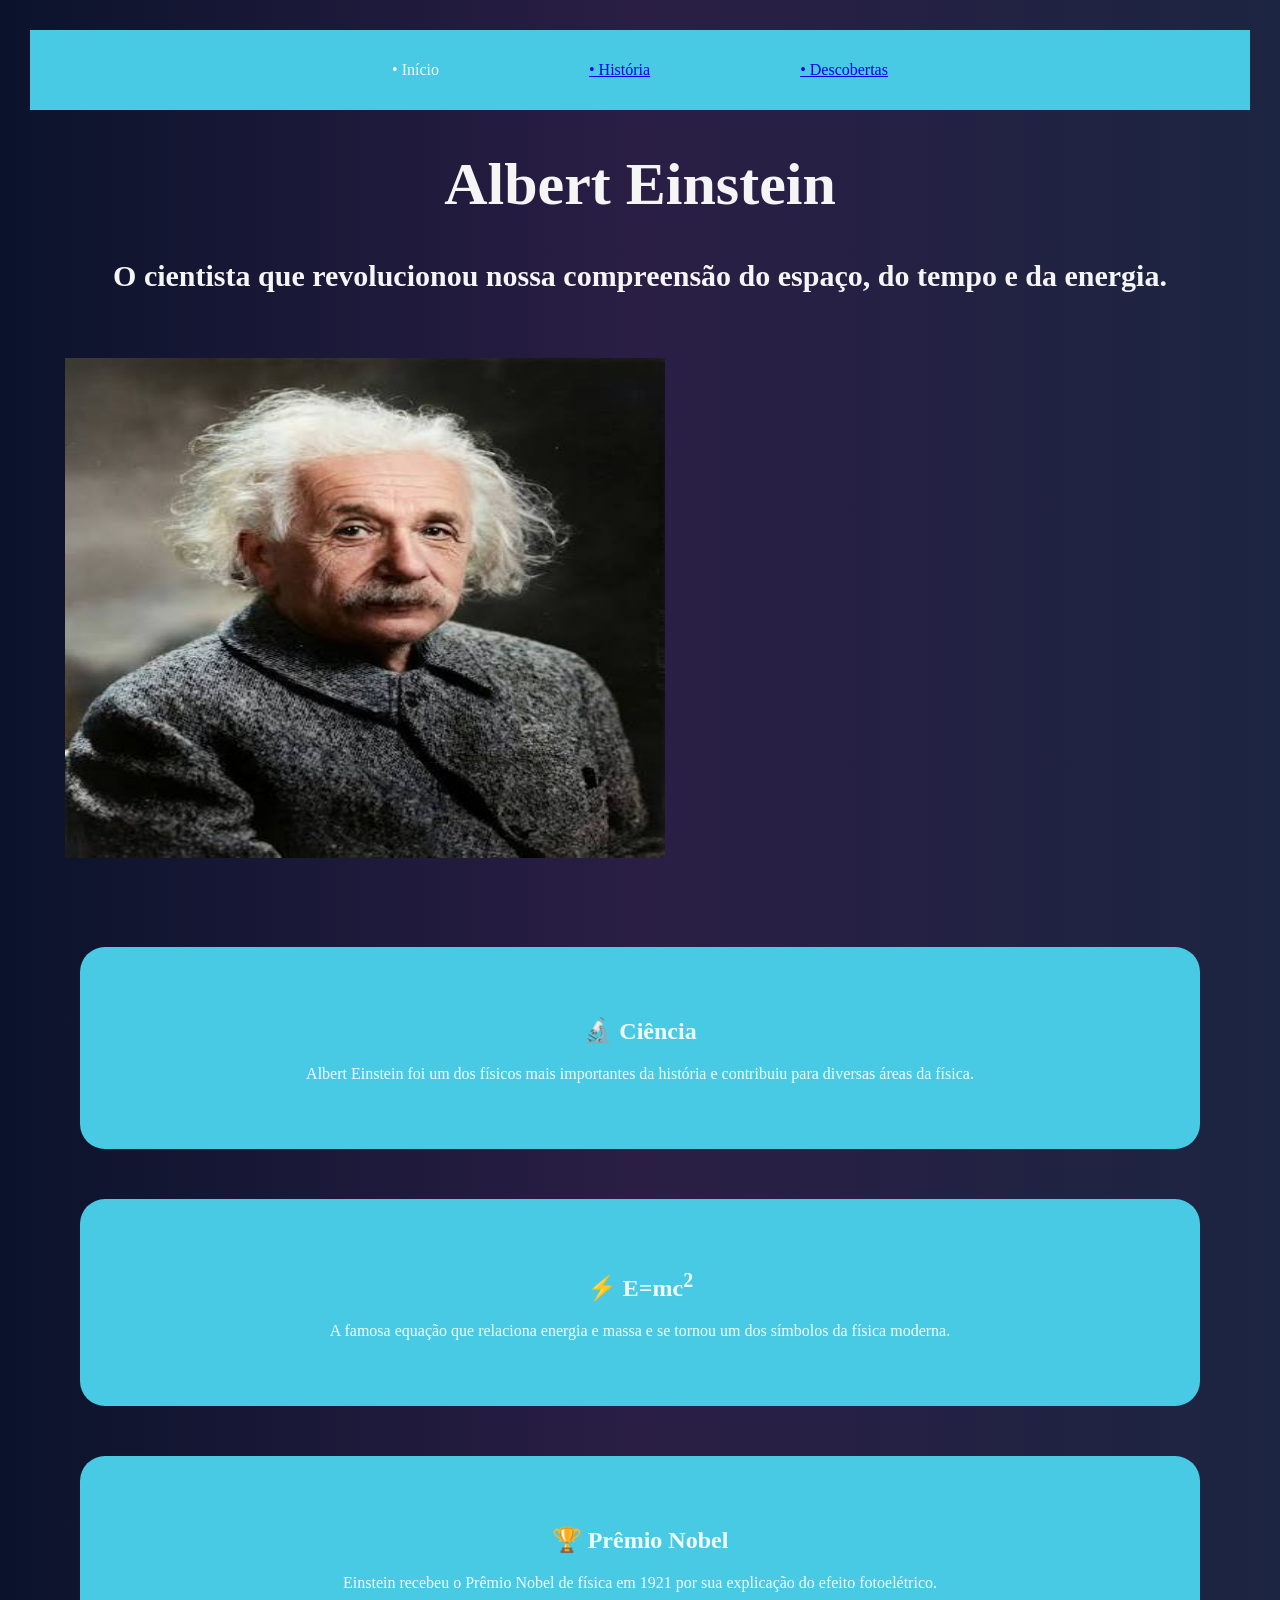
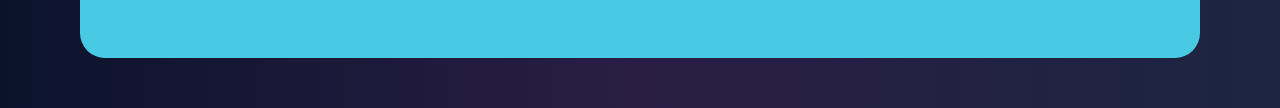
<file: Atividade-PW1/index.html>
<!DOCTYPE html>
<html lang="en">
<head>
    <meta charset="UTF-8">
    <meta name="viewport" content="width=device-width, initial-scale=1.0">
    <title>Albert Einstein</title>
    <link rel="Stylesheet" href="./css/style.css">
</head>

<body>

    <!--Menu do site, onde vou encaixar cada link para direcionar de uma pagina para outra-->
    
    <div class="container_paragrafo">
    
    <p>• Início</p> 
    <p><a href="história.html">• História</a></p> 
    <p><a href="Descobertas.html">• Descobertas</a> </p> 

</div>


    <!-- Apresentação com título e imagem  -->
    <h1>Albert Einstein</h1>
        <h3>O cientista que revolucionou nossa compreensão do espaço, do tempo e da energia.</h3>

        <img src="imagem/Pagina_inicial_img1.jfif" alt="Foto do Albert Einstein" height="500px" width="600px">


    <!-- Divisão de informações para deixar bonito visualmente -->
      <div class="card1">
        <h2>🔬 Ciência</h2>
        <p>Albert Einstein foi um dos físicos mais importantes da história e contribuiu para diversas áreas da física.</p>
         </div>

    <div class="card2">
        <h2>⚡ E=mc<sup>2</sup></h2>
        <p>A famosa equação que relaciona energia e massa e se tornou um dos símbolos da física moderna.</p>
         </div>

     <div class="card3">
            <h2>🏆 Prêmio Nobel</h2>
            <p>Einstein recebeu o Prêmio Nobel de física em 1921 por sua explicação do efeito fotoelétrico.</p>
        </div>


</body>
</html>
</file>
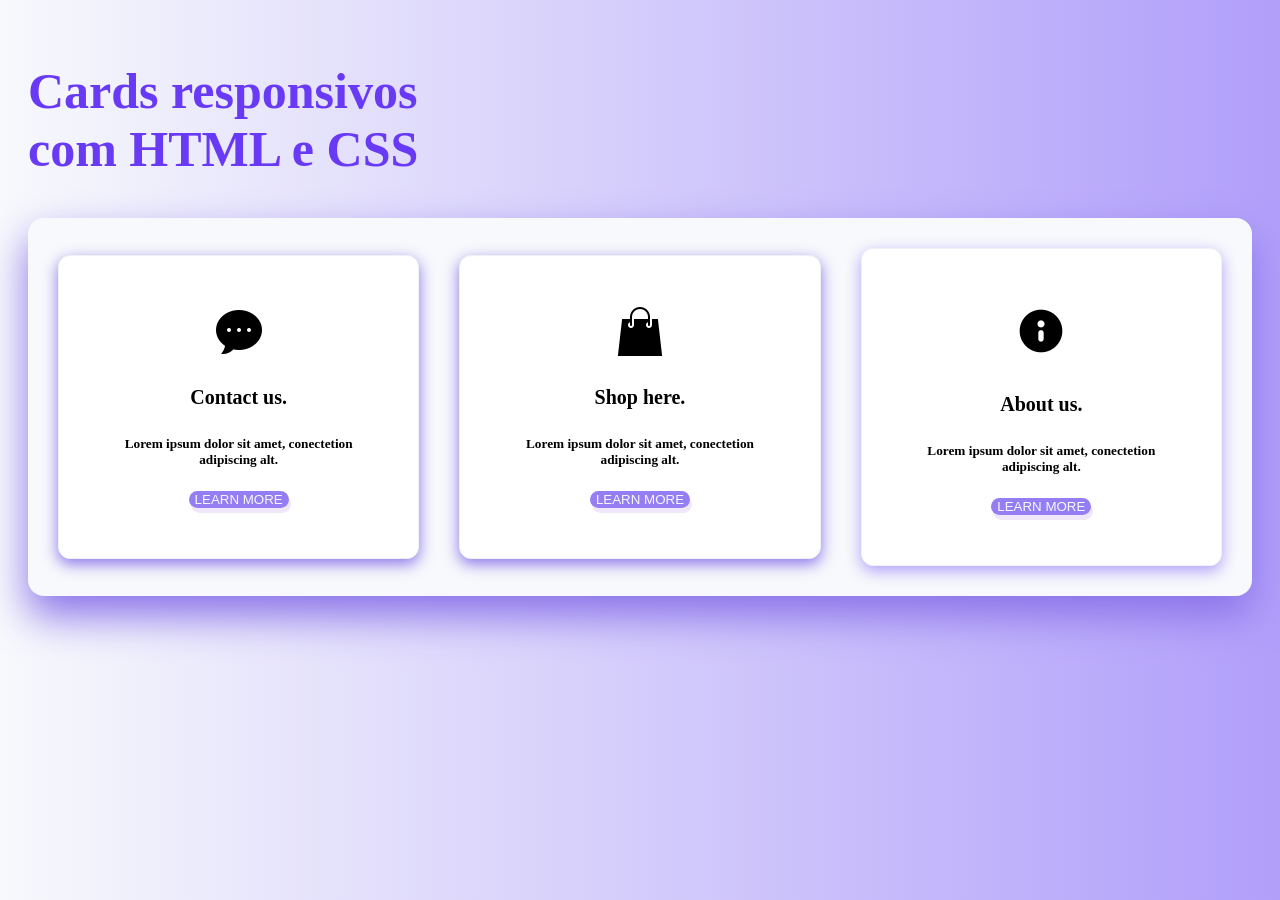
<file: Atividade_flexbox/index.html>
<!DOCTYPE html>
<html lang="en">
<head>
    <meta charset="UTF-8">
    <meta name="viewport" content="width=device-width, initial-scale=1.0">
    <title>Cards</title>
    <link rel="Stylesheet" href="Style.css">
</head>
<body>
    
    <h1>Cards responsivos<br><span>com HTML e CSS</span> </h1>

    <div class="item">
        
        <div class="Contact">
            <img src="img/contact.png" alt="Entre em contato">
            <h4>Contact us.</h4>
            <h5>Lorem ipsum dolor sit amet, conectetion adipiscing alt.</h5>
            <button>LEARN MORE</button>

        </div>

        <div class="Shop">
            <img src="img/shop.png" alt="Compre aqui">
            <h4>Shop here.</h4>
            <h5>Lorem ipsum dolor sit amet, conectetion adipiscing alt.</h5>
            <button>LEARN MORE</button>

        </div>

        <div class="About">
            <img src="img/About.png" alt="Sobre nós">
            <h4>About us.</h4>
            <h5>Lorem ipsum dolor sit amet, conectetion adipiscing alt.</h5>
            <button>LEARN MORE</button>

        </div>
        

    </div>

</body>
</html>
</file>
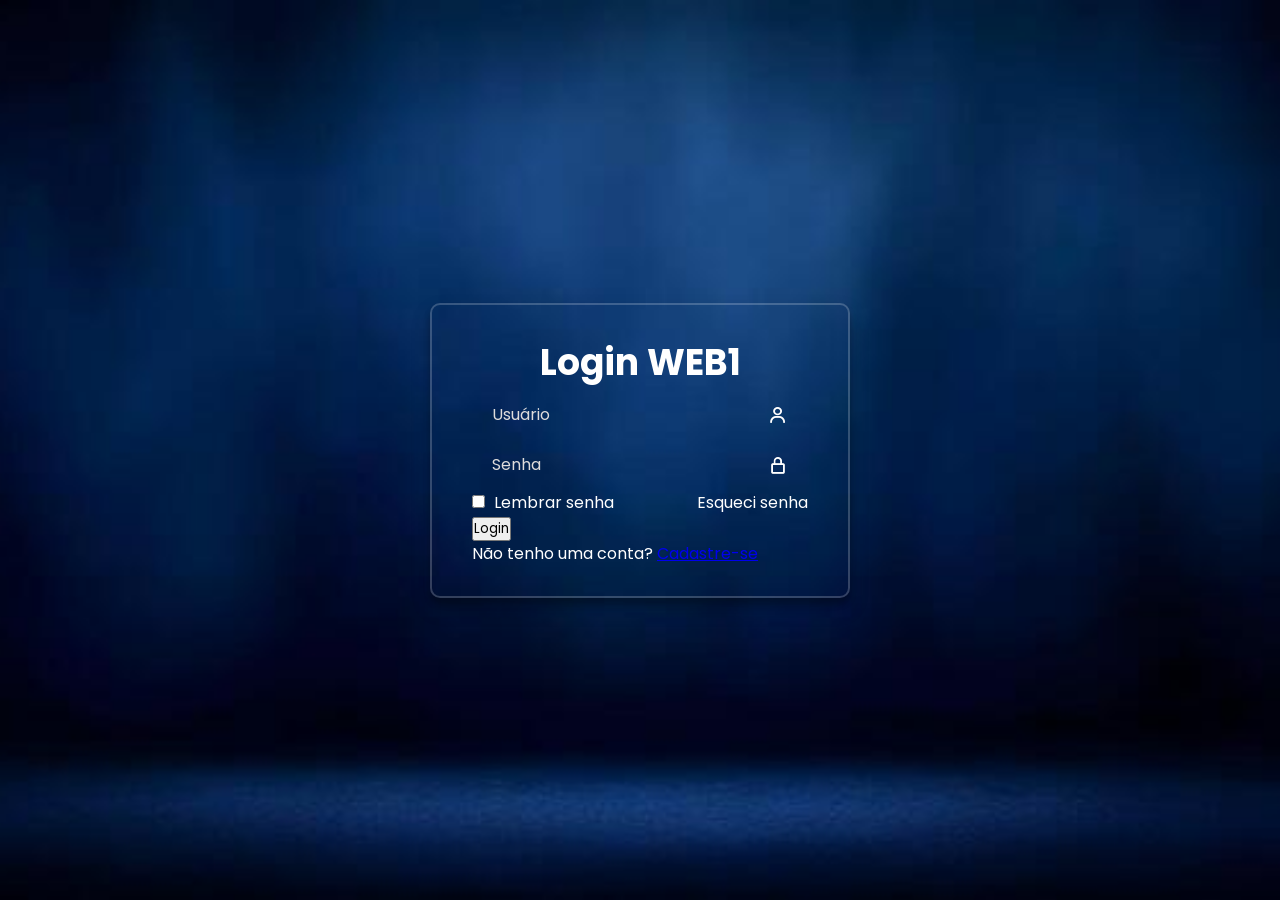
<file: tela_login/index.html>
<!DOCTYPE html>
<!-- video 
     https://www.youtube.com/watch?v=pXAGoP2G2vE&t=1772s
-->
<html lang="pt-br"> <!-- Idioma -->
<head>
  <meta charset="UTF-8">
  <meta name="viewport" content="width=device-width, initial-scale=1.0">
  <link href='https://unpkg.com/boxicons@2.1.4/css/boxicons.min.css' rel='stylesheet'>
<link rel="stylesheet" href="styles.css">
  <title>Document</title>
</head>
<body></body> 
  <main class="container">
 <form>
  <h1>Login WEB1</h1>
  <div class="input-box">
    <input placeholder="Usuário" type="email">
    <i class="bx bx-user"></i>
  </div>

  <div class="input-box">
    <input placeholder="Senha" type="password">
    <i class="bx bx-lock-alt"></i>
  </div>

  <div class="remember-forgot">
    <label>
    <input type="checkbox" id="remember">
    Lembrar senha
    </label>

    <a href="#"> Esqueci senha</a>
  </div>
  <button type="submit">Login</button>
  <div class="register-link">
    <p>Não tenho uma conta? <a href="#">Cadastre-se</a></p>
  </div>
  
</form>
  </main>
  
</body>
</html>
</file>
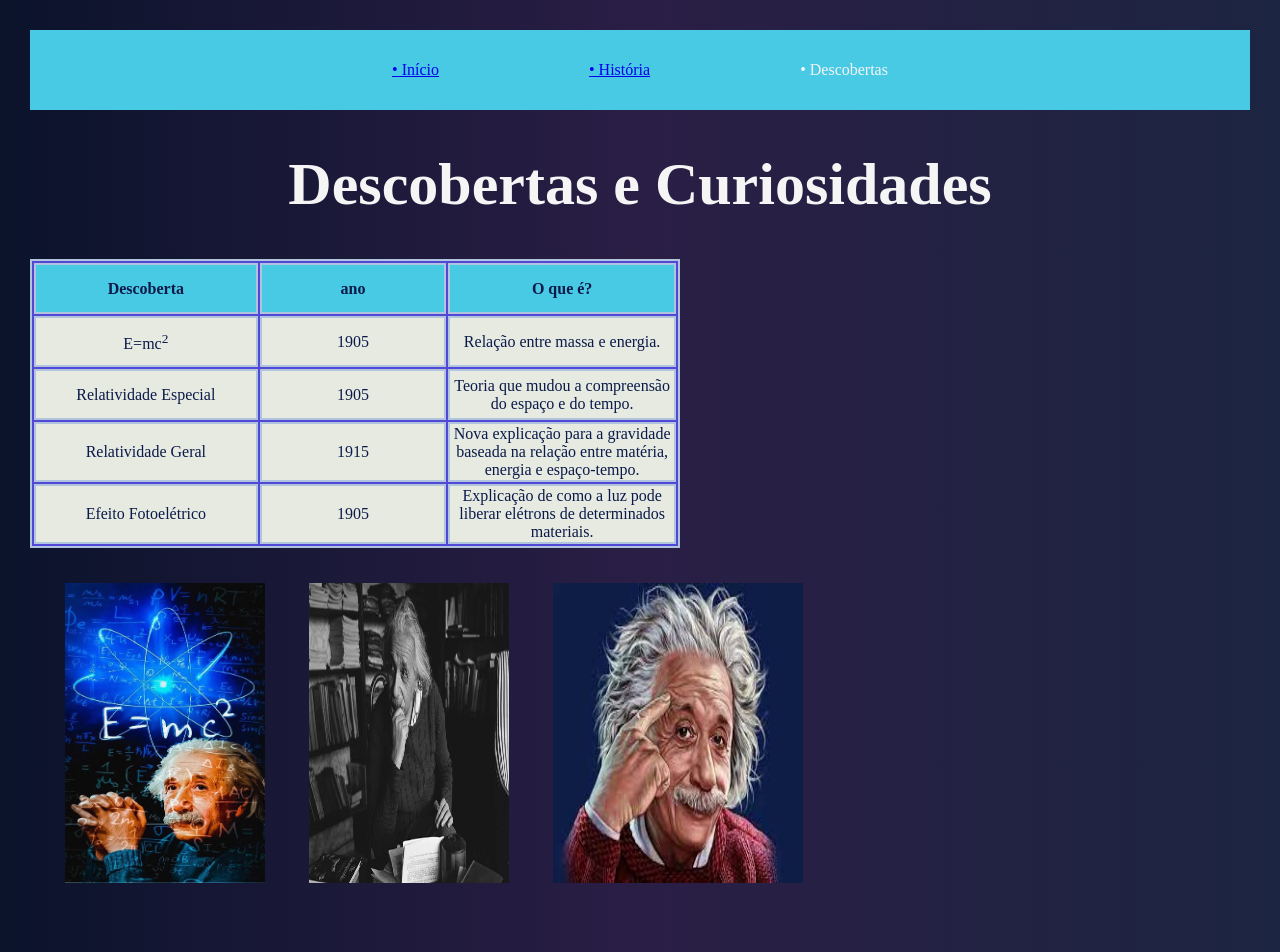
<file: Atividade-PW1/Descobertas.html>
<!DOCTYPE html>
<html lang="en">
<head>
    <meta charset="UTF-8">
    <meta name="viewport" content="width=device-width, initial-scale=1.0">
    <title>Descobertas</title>
    <link rel="Stylesheet" href="./css/style.css">
</head>
<body>
    
      <!--Menu do site, onde vou encaixar cada link para direcionar de uma pagina para outra-->
 
      <div class="container_paragrafo">
    
        <p><a href="index.html">• Início</a></p> 
        <p><a href="história.html">• História</a></p> 
        <p>• Descobertas</p> 
    
    </div>

    

    <h1>Descobertas e Curiosidades</h1>


    <!-- tabela com informações das descobertas que o Einstein fez durante seu período de vida na terra -->
    <table>
        <tr>
            <th>Descoberta</th>
            <th>ano</th>
            <th>O que é?</th>

        </tr>
    
        <tr>
            <td>E=mc<sup>2</sup></td>
            <td>1905</td>
            <td>Relação entre massa e energia.</td>

        </tr>
    
        <tr>
            <td>Relatividade Especial</td>
            <td>1905</td>
            <td>Teoria que mudou a compreensão do espaço e do tempo.</td>

        </tr>

        <tr>
            <td>Relatividade Geral</td>
            <td>1915</td>
            <td>Nova explicação para a gravidade baseada na relação entre matéria, energia e espaço-tempo.</td>

        </tr>

        <tr>
            <td>Efeito Fotoelétrico	</td>
            <td>1905</td>
            <td>Explicação de como a luz pode liberar elétrons de determinados materiais.</td>

        </tr>
    </table>

    <img src="./imagem/Descobertas_img1.jfif"  alt="Descoberta1" height="300px" width="200px">
    <img src="./imagem/Descobertas_img2.jfif"  alt="Descoberta2" height=" 300px" width="200px">
    <img src="./imagem/Descoberta_img3.jpg"  alt="Descoberta3" height="300px" width="250px">
    

</body>
</html>
</file>
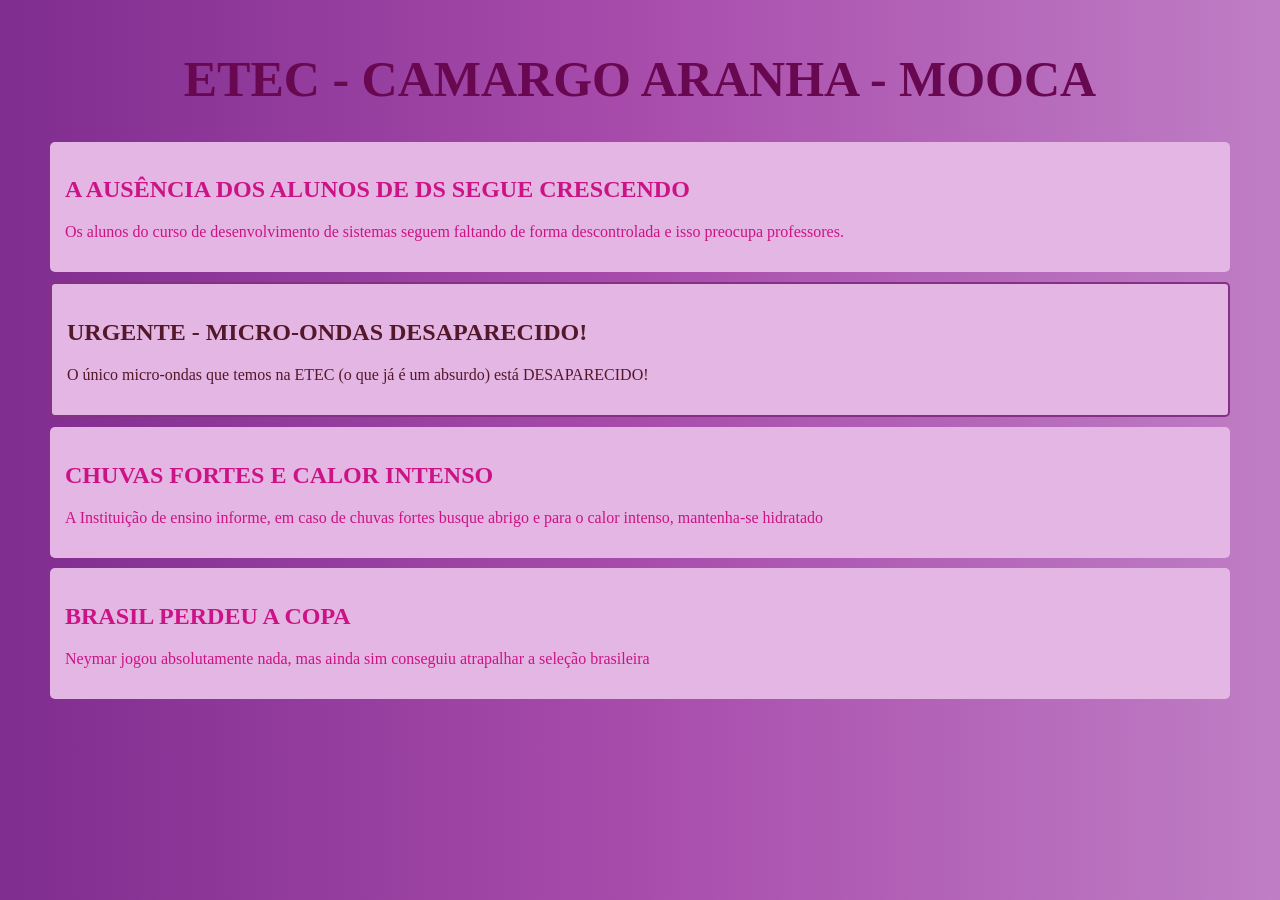
<file: site/atividade_1_externa.html>
<!DOCTYPE html>
<html lang="en">
<head>
    <meta charset="UTF-8">
    <meta name="viewport" content="width=device-width, initial-scale=1.0">
    <title>Browser</title>
    <link rel="stylesheet" href="style.css">
</head>
<body>

     <h1>ETEC - CAMARGO ARANHA - MOOCA</h2>
       <div class="cartao-noticia">
           <h2>A AUSÊNCIA DOS ALUNOS DE DS SEGUE CRESCENDO</h2>
           <p>Os alunos do curso de desenvolvimento de sistemas seguem faltando de forma descontrolada e isso preocupa professores.</p>
       </div>
   
       <!-- Usando a classe para o visual padrão E o id para o destaque único -->
       <div class="cartao-noticia" id="noticia-urgente">
           <h2>URGENTE - MICRO-ONDAS DESAPARECIDO!</h2>
           <p>O único micro-ondas que temos na ETEC (o que já é um absurdo) está DESAPARECIDO!</p>
       </div>
   
       <!-- Outro cartão comum com a mesma classe -->
       <div class="cartao-noticia">
           <h2>CHUVAS FORTES E CALOR INTENSO</h2>
           <p>A Instituição de ensino informe, em caso de chuvas fortes busque abrigo e para o calor intenso, mantenha-se hidratado</p>
       </div>
   
       <div class="cartao-noticia-esportiva">
           <h2>BRASIL PERDEU A COPA</h2>
           <p>Neymar jogou absolutamente nada, mas ainda sim conseguiu atrapalhar a seleção brasileira</p>
       </div>
</body>
</html>
</file>
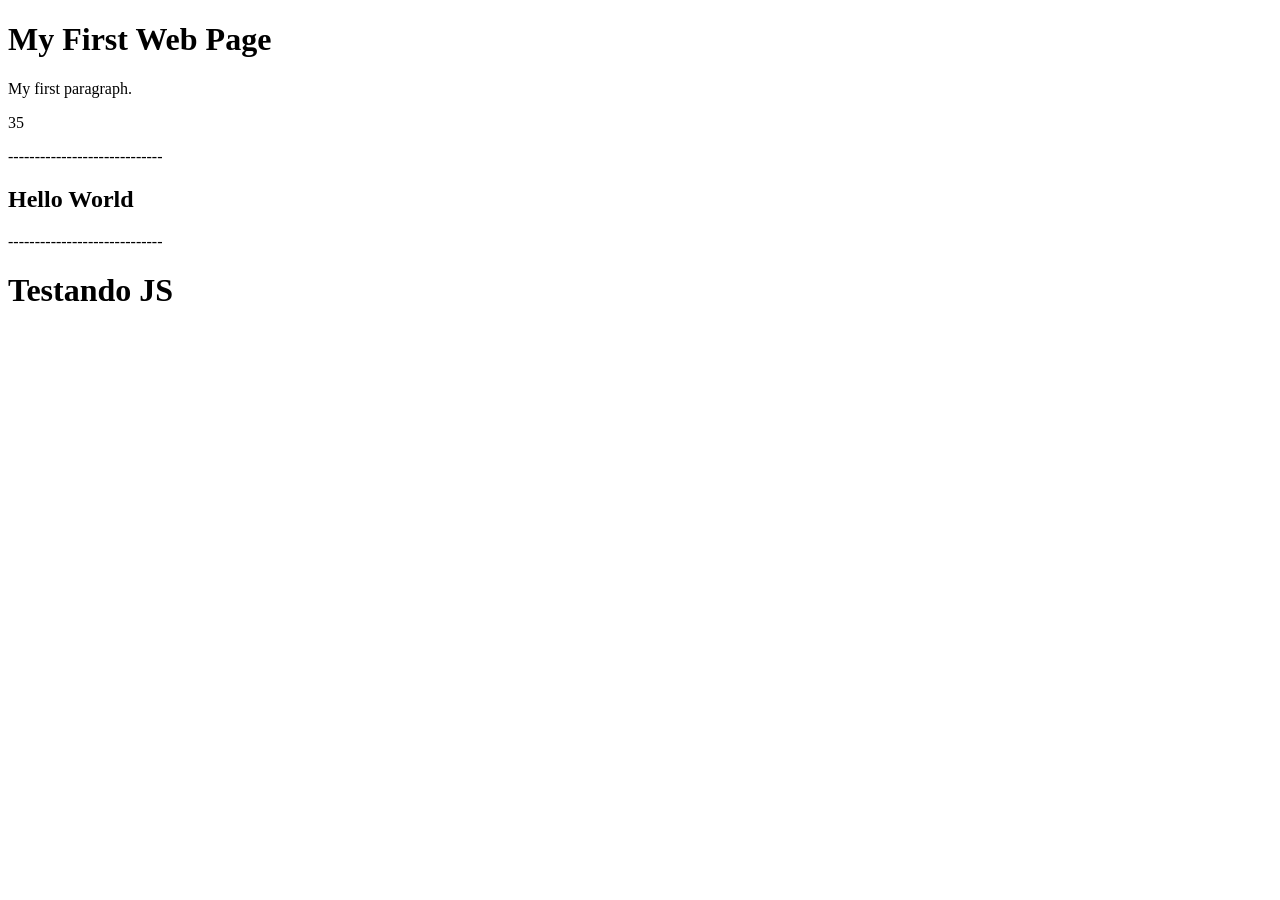
<file: teste JS/exemplo1.html>
<!DOCTYPE html>
<html>
<body>
<h1>My First Web Page</h1>
<p>My first paragraph.</p>
<script>
document.write(5 + 30);
</script>
<p>-----------------------------</p>
<p id="demo"></p>
<script>
document.getElementById("demo").innerHTML = "<h2>Hello World</h2>";
</script>
<p>-----------------------------</p>

<h1>Testando JS</h1>
<p id=" teste"></p>
<script>
    document.getElementById("teste").innerHTML
</script>




</body>
</html>
</file>
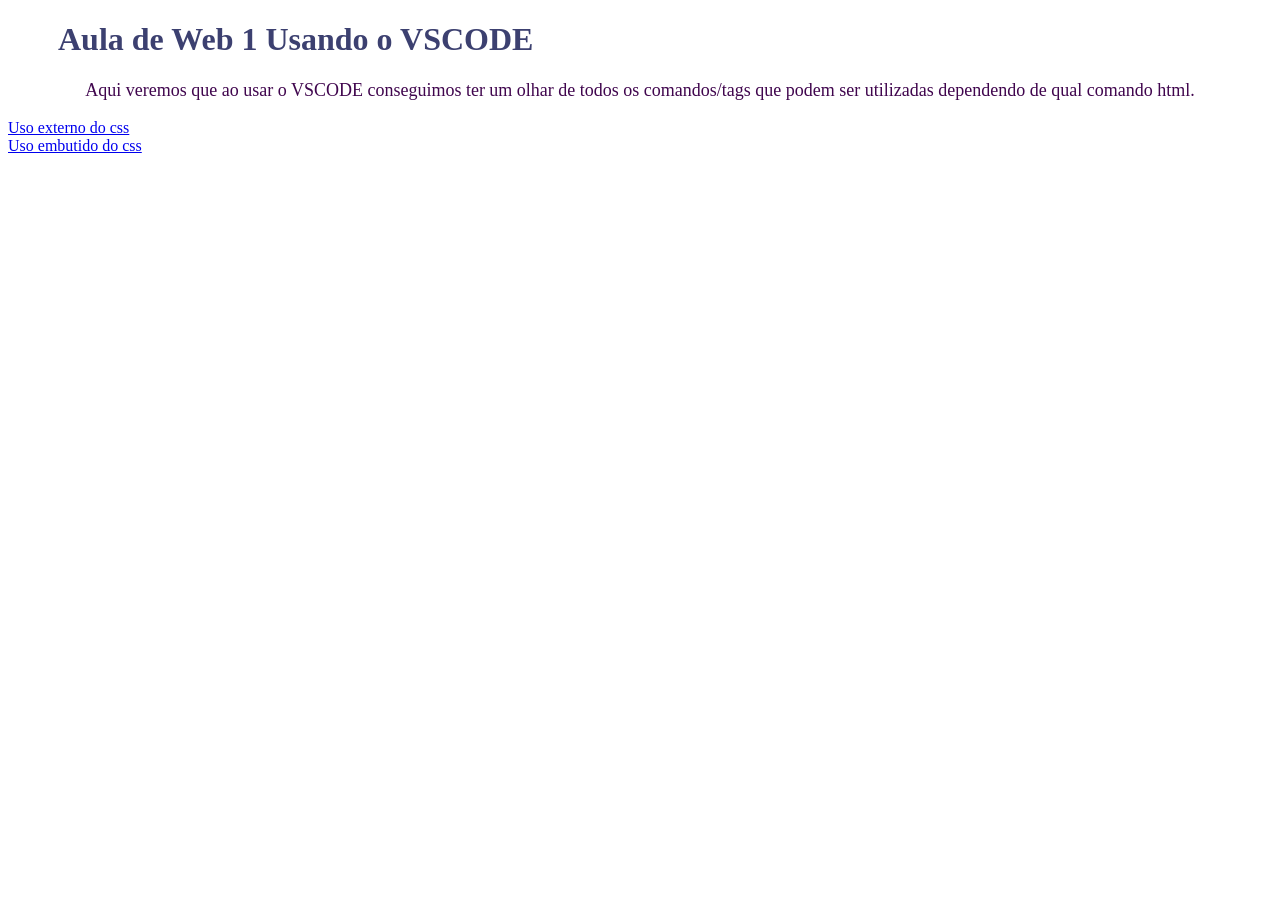
<file: uso_css/css_uso_interno.html>
<!DOCTYPE html>
<html>
<head>
<style>
body {
  background-image: linear-gradient(to right rgb(165, 48, 48),rgb(187, 74, 93), rgb(218, 136, 177));
}

h1 {
  color: rgb(60, 64, 112);
  margin-left: 50px;
}
p {
 color: rgb(64, 6, 78);
 text-align: center;
 font-size: large;

 }
</style>
</head>
<body>

<h1>Aula de Web 1 Usando o VSCODE</h1>
<p>Aqui veremos que ao usar o VSCODE conseguimos ter um olhar de todos os comandos/tags que podem ser utilizadas dependendo de qual comando html.</p>

<a href="uso_externo_html.html">Uso externo do css</a>
<br>
<a href="exemplo_embutido.html">Uso embutido do css</a>

</body>
</html>
</file>
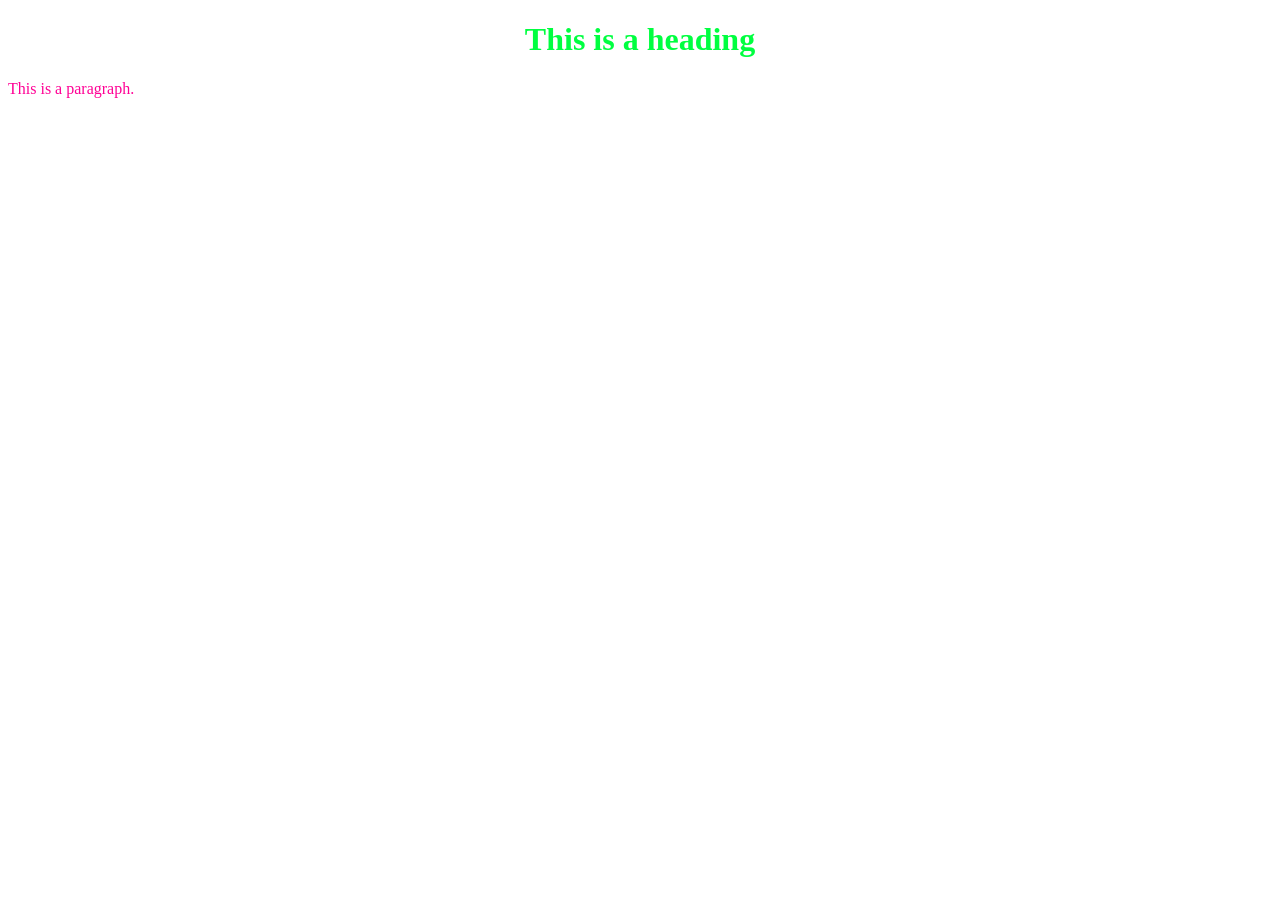
<file: uso_css/exemplo_embutido.html>
<!DOCTYPE html>
<html>
<body>
<!-- CSS embutido -->

<h1 style="color:rgb(0, 255, 64);text-align:center;">This is a heading</h1>
<p style="color:rgb(255, 0, 149);">This is a paragraph.</p>

</body>
</html>
</file>
<file: Atividade-PW1/css/style.css>
body{
    background-image: linear-gradient(to right, rgb(11, 19, 43), rgb(42, 30, 69),rgb(28, 37, 65));
    margin: 30px;

}


/* Centralizando texto */

h1{
    text-align: center;
    font-family: 'Times New Roman', Times, serif;
    font-size: 60px;
    color: whitesmoke;
}

h3{
    color: whitesmoke;
    text-align: center;
    font-size: 30px;
    font-family: Georgia, 'Times New Roman', Times, serif;
}

.container_paragrafo{
    display: flex;
    justify-content: center;
    align-items: center;
    gap: 150px;
    padding: 15px;
    color: whitesmoke;
    background-color: rgb(72, 202, 228);

}

     /* Adicionando as informação básica sobre a ciência em retângulos redondos*/

.card1{
    padding: 50px;
    background-color: rgb(72, 202, 228);
    border-radius: 25px;
    border: 10px;
    margin: 50px;
    text-align: center;
    color: azure;

}

     /* Adicionando as informação básica sobre a equação em retângulos redondos*/

.card2{
        padding: 50px;
    background-color: rgb(72, 202, 228);
    border-radius: 25px;
    border: 10px;
    margin: 50px;
    text-align: center;
    color: azure;
}


    /* Adicionando as informação básica sobre o prêmio nobel em retângulos redondos*/

.card3{ 
    padding: 50px;
    background-color: rgb(72, 202, 228);
    border-radius: 25px;
    border: 10px;
    margin: 50px;
    text-align: center;
    color: azure;
}

/* Estetilizando a página História */

.Infancia{
    color: whitesmoke;
    font-family: Georgia, 'Times New Roman', Times, serif;
    text-align: justify;
}

.Estudos{
    color: whitesmoke;
    font-family: Georgia, 'Times New Roman', Times, serif;
    text-align: justify;
}

.Trabalho{
    color: whitesmoke;
    font-family: Georgia, 'Times New Roman', Times, serif;
    text-align: justify;
}

.ano{
    color: whitesmoke;
    font-family: Georgia, 'Times New Roman', Times, serif;
    text-align: justify;
}

.Eua{
    color: whitesmoke;
    font-family: Georgia, 'Times New Roman', Times, serif;
    text-align: justify;
}

.ultimo{
    color: whitesmoke;
    font-family: Georgia, 'Times New Roman', Times, serif;
    text-align: justify;
}

table, th, td{
    color: rgb(11, 26, 73);
    border-width: 2px;
    border-style: solid;
    border-color: lightsteelblue;
    align-items: center;
    width: 650px;
    height: 45px;
    text-align: center;
    font-family: Georgia, 'Times New Roman', Times, serif;
    background-color: rgb(81, 72, 216);
    
}

th{
    
    background-color: rgb(72, 202, 228);
}

td{
    background-color: rgb(230, 234, 225);
}

img{
    margin: 35px;
    margin-right: 5px;
    gap: 15px;
    justify-content: center;
}
</file>
<file: Atividade_flexbox/Style.css>
body{
    background-image: linear-gradient(to right, #F7F9FC, #B19FFA);
    justify-content: center;
    align-items: center;
    padding: 20px;

}
h1{
    color: #693AF5;
    text-align: justify;
    font-size: 50px;
    margin-bottom: 40px;
}

.item{

    display: flex;
    background-color: #F7F9FC;
    border-radius: 16px;
    box-shadow: 0 20px 40px #8b73e9;
    padding: 30px;
    gap: 40px;
    align-items: center;
    
}

.Contact{

    background: #ffffff;
    border-radius: 12px;
    padding: 50px;
    text-align: center;
    box-shadow: 0 5px 15px #8b73e9;
    border: 1px solid #f0f2f7;
    
}

.Shop{

    background: #ffffff;
    border-radius: 12px;
    padding: 50px;
    text-align: center;
    box-shadow: 0 5px 15px #8b73e9;
    border: 1px solid #f0f2f7;
    
}

.About{

    background: #ffffff;
    border-radius: 12px;
    padding: 50px;
    text-align: center;
    box-shadow: 0 5px 15px #B19FFA;
    border: 1px solid #f0f2f7;
    
}

button{

    color: #F7F9FC;
    background-color: #957ef3;
    border: 2px #6b3cfa;
    border-radius: 10px;
    text-align: center;
    font-family: 'Lucida Sans', 'Lucida Sans Regular', 'Lucida Grande', 'Lucida Sans Unicode', Geneva, Verdana, sans-serif;
    box-shadow: 2px 5px rgba(123, 27, 202, 0.1);

}

h4{
    font-size: 20px;

}
</file>
<file: tela_login/styles.css>
@import url('https://fonts.googleapis.com/css2?family=Poppins:ital,wght@0,100;0,200;0,300;0,400;0,500;0,600;0,700;0,800;0,900;1,100;1,200;1,300;1,400;1,500;1,600;1,700;1,800;1,900&display=swap');
/* @import url('https://fonts.googleapis.com/css2?family=Black+Ops+One&family=Poppins:ital,wght@0,100;0,200;0,300;0,400;0,500;0,600;0,700;0,800;0,900;1,100;1,200;1,300;1,400;1,500;1,600;1,700;1,800;1,900&display=swap'); */
*{
  margin: 0;
  padding: 0;
  box-sizing: border-box;
  font-family: "Poppins", sans-serif;
}

body {
  display: flex;
  justify-content: center;
  align-items: center;
  min-width: 100vw;
  height: 100vh; 
  background: url('./img/imagem2.jpg');
  background-size: cover;
  background-position: center;
 }

.container {
   width: 420px;
   background-color: transparent;
   border: 2px solid rgba(255, 255, 255, 0.2);
   border-radius: 10px;
   color: #fff;
   padding: 30px 40px;
   /*box-shadow: rgba(50, 50, 93, 0.25) 0px 30px 60px -12px inset, rgba(0, 0, 0, 0.3) 0px 18px 36px -18px inset;*/
   /*  box-shadow: rgba(249, 248, 248, 0.4) -5px 5px, rgba(33, 5, 135, 0.3) -10px 10px, rgba(242, 161, 10, 0.2) -15px 15px, rgba(0, 0, 0, 0.1) -20px 20px, rgba(240, 46, 170, 0.05) -25px 25px;*/
   box-shadow: rgba(0, 0, 0, 0.19) 0px 10px 20px, rgba(0, 0, 0, 0.23) 0px 6px 6px;
}


.container h1 {
  text-align: center;
  font-size: 36px;
  }

  .input-box {
    position: relative;
    width: 100%;
    height: 50px;
    margin-top: 30px 0;
  }

  .input-box input {
    /*position: absolute;*/
    width: 100%;
    height: 100%;
    background-color: transparent;
    border:none;
    /*    border: 2px solid*/  rgba(255, 255, 255, 0.2);
    /*border-radius: 40px;*/
    outline: none;
    font-size: 16px;
    padding: 20px 45px 20px 20px;
    /*border-bottom: 2px solid #fff;*/
    color: #fff;
    padding: 20px 45px 20px 20px;
  }

  .input-box input::placeholder {
    color: #dedcdc;
  }


  .input-box i {
    position: absolute;
    right: 20px;
    top: 50%;
    transform: translateY(-50%);
    color: #fff;
    font-size: 20px;
  }

  .remember-forgot {
    display: flex;
    justify-content: space-between;
    /*margin: -10px 0 10px;*/
  } 

  /*
   margin e  padding
   pode ser usado margin-right, margin-left, margin-top, margin-bottom
   ou forma de 3 valores

   1 valor - margin: 20px; - Todos os lados 
   2 valores - margin: 20px 10px; -Em cima e embaixo, dos lados
   3 valores - margin: 20px 10px 5px; - Em cima, dos lados, embaixo 
   4 valores - margin: 20px 10px 5px 15px; - Em cima, direita, embaixo, esquerda
*/  


  .remember-forgot label input{
    accent-color: #fff;
    margin-right: 5px;
  }

  .remember-forgot a {
    color: #fff;
    text-decoration: none;
  }

    .remember-forgot a:hover {
    color: #fff;
    text-decoration: underline;
      
  }
</file>
<file: site/style.css>
body {
    background-image: linear-gradient(to right, rgb(127, 45, 143), rgb(168, 76, 172), rgb(191, 126, 197));
    margin: 50px;
    }

    h1{
        color: rgb(104, 8, 80);
        font-size: 50px;
        text-align: center;
    }
    .teste{
    background:rgb(228, 182, 228);
    font-family: Verdana, sans-serif;
    font-size: 50px;
    padding: 15px;
    
    }

            /* Classes começam com PONTO (.) */
            /* Aplica o mesmo estilo para todos os elementos que usam essa classe */
            .cartao-noticia {
                padding: 15px;
                margin-bottom: 10px;
                border-radius: 5px;
                background:rgb(228, 182, 228);
                color: rgb(204, 19, 133);
            }

            /* IDs começam com CERQUILHA (#) */
            /* Aplica o estilo APENAS para aquele elemento específico e único */
            #noticia-urgente {
                border: 2px solid rgb(133, 48, 133);
                background-color: rgb(228, 182, 228);
                color: rgb(83, 24, 42);
            }
            .cartao-noticia-esportiva {
                padding: 15px;
                margin-bottom: 10px;
                border-radius: 5px;
                color: rgb(204, 19, 133);
                background-color: rgb(228, 182, 228);
            }
</file>
